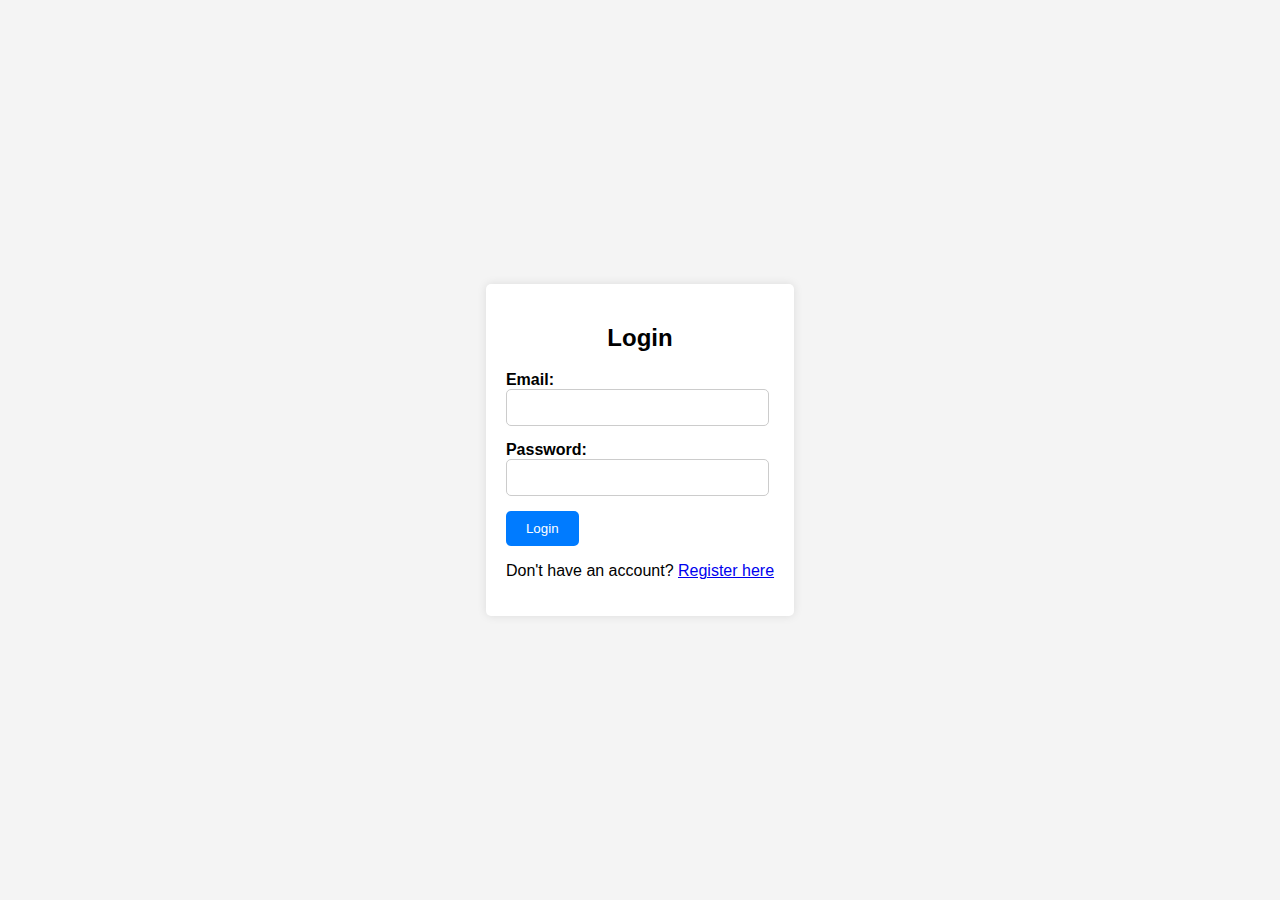
<file: html/index.html>
<!DOCTYPE html>
<html lang="pt-BR">
<head>
<meta charset="UTF-8">
<meta name="viewport" content="width=device-width, initial-scale=1.0">
<title>Login</title>
<link rel="stylesheet" href="../css/index.css">
</head>
<body>
<div class="container">
  <h2>Login</h2>
  <form id="loginForm">
    <div class="form-group">
      <label for="email">Email:</label>
      <input type="email" id="email" name="email" required>
    </div>
    <div class="form-group">
      <label for="password">Password:</label>
      <input type="password" id="password" name="password" required>
    </div>
    <button type="submit">Login</button>
  </form>
  <p id="message"></p>

  <p>Don't have an account? <a href="register.html">Register here</a></p>
</div>
<script src="../js/script.js"></script>
</body>
</html>
</file>
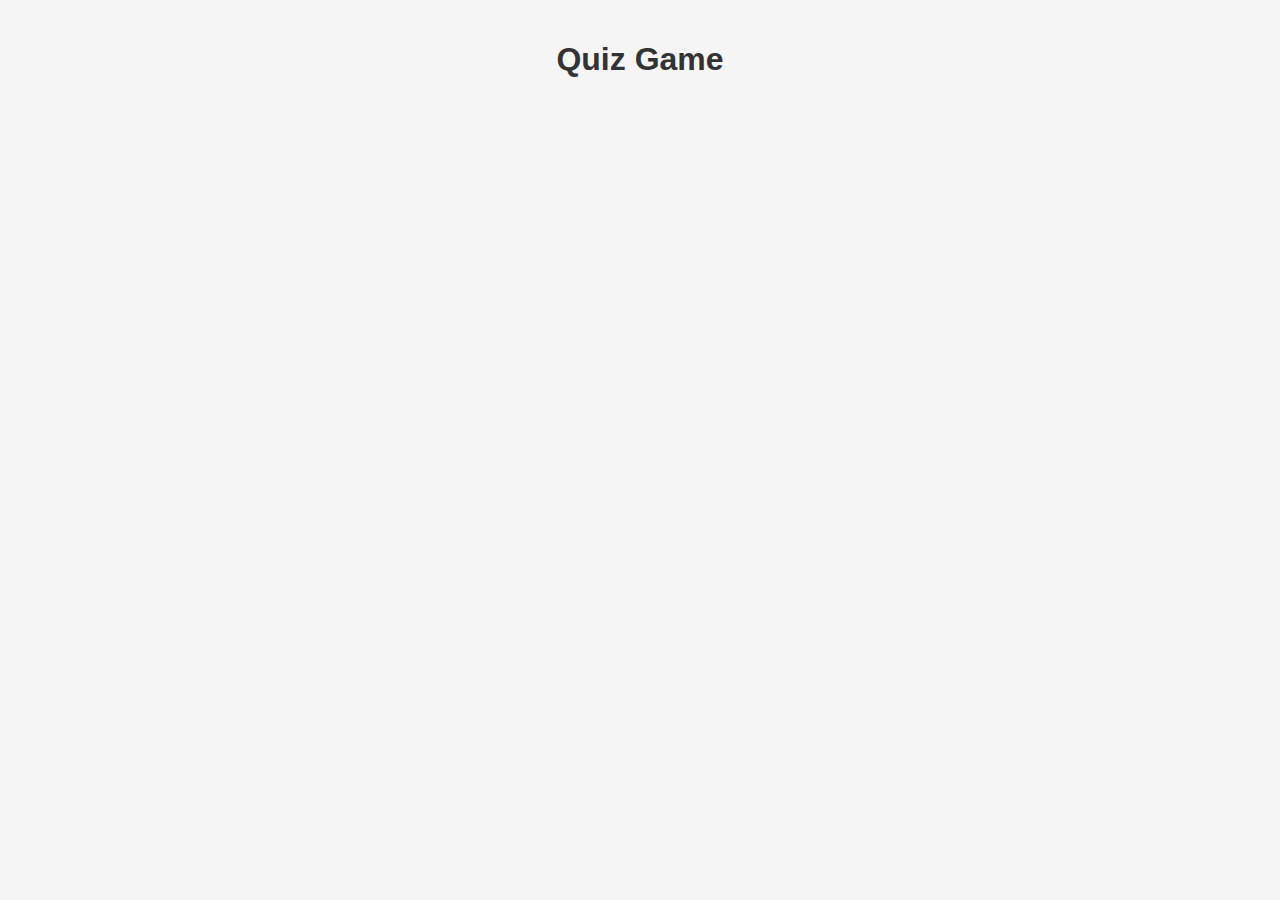
<file: html/game.html>
<!DOCTYPE html>
<html lang="en">
<head>
<meta charset="UTF-8">
<meta name="viewport" content="width=device-width, initial-scale=1.0">
<title>Game</title>
<link rel="stylesheet" href="../css/game.css">
</head>
<body>
<div class="container">
  <h1>Quiz Game</h1>
  <div id="quizDetails">
    <!-- Quiz details will be dynamically added here -->
  </div>
</div>
<script>
document.addEventListener("DOMContentLoaded", function() {
  // Function to get URL parameters
  function getUrlParameter(name) {
    name = name.replace(/[[]/, "\\[").replace(/[\]]/, "\\]");
    var regex = new RegExp("[\\?&]" + name + "=([^&#]*)");
    var results = regex.exec(location.search);
    return results === null ? "" : decodeURIComponent(results[1].replace(/\+/g, " "));
  }

  // Get quiz ID from URL parameter
  var quizId = getUrlParameter("id");
  var nickname = getUrlParameter("nickname");

  // Make API call to fetch quiz details
  fetch(`http://localhost:8080/quiz/${quizId}`)
    .then(response => {
      if (response.ok) {
        return response.json();
      } else {
        throw new Error("Failed to fetch quiz details");
      }
    })
    .then(quiz => {
      // Render quiz details
      var quizDetailsDiv = document.getElementById("quizDetails");
      quizDetailsDiv.innerHTML = `
        <h2>${quiz.name}</h2>
        <form id="quizForm">
          ${quiz.questions.map((question, index) => `
            <div class="question">
              <h3>${question.question}</h3>
              <div class="alternatives">
                ${question.alternativeList.map((alternative, altIndex) => `
                  <button type="button" class="alternative" data-question="${index}" data-alternative-index="${altIndex}">
                    ${alternative.alternative}
                  </button>
                `).join('')}
              </div>
            </div>
          `).join('')}
          <button type="submit">Submit</button>
        </form>
      `;

      // Add event listeners to handle alternative selection
      var alternativeButtons = document.querySelectorAll(".alternative");
      alternativeButtons.forEach(button => {
        button.addEventListener("click", function(event) {
          var questionIndex = this.getAttribute("data-question");
          var alternativeIndex = this.getAttribute("data-alternative-index");
          var currentSelected = document.querySelector(".selected[data-question='" + questionIndex + "']");
          if (currentSelected) {
            currentSelected.classList.remove("selected");
          }
          this.classList.add("selected");
        });
      });

      // Add event listener to handle form submission
      var form = document.getElementById("quizForm");
      form.addEventListener("submit", function(event) {
        event.preventDefault();
        var selectedAlternatives = document.querySelectorAll(".selected");
        var score = 0;
        selectedAlternatives.forEach(selected => {
          var questionIndex = selected.getAttribute("data-question");
          var alternativeIndex = selected.getAttribute("data-alternative-index");
          if (quiz.questions[questionIndex].alternativeList[alternativeIndex].itsCorrect) {
            score++;
          }
        });
        var player = {
          nickname: nickname,
          score: score
        };
        console.log(player);
        quiz.players.push(player);
        console.log()
        const apiUrl = `http://localhost:8080/quiz/update/${quiz.id}`; // Replace with your actual API endpoint
    fetch(apiUrl, {
      method: 'PUT',
      headers: {
        'Content-Type': 'application/json'
      },
      body: JSON.stringify(quiz)
    })
        window.location.href = 'quiz.html';
        console.log("Player added:", player);
      });
    })
    .catch(error => {
      console.error(error);
      // Handle error (e.g., display error message)
    });
});
</script>
</body>
</html>
</file>
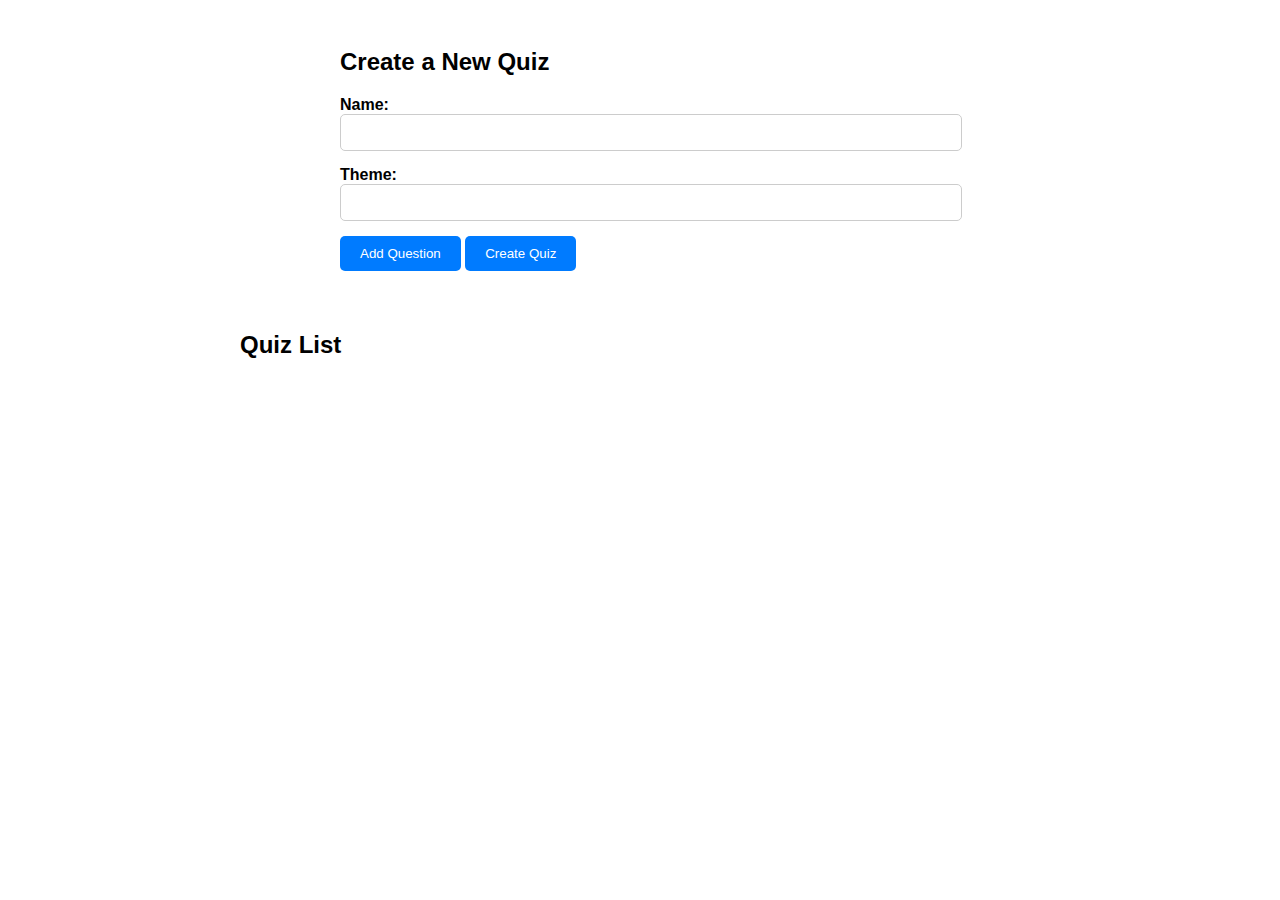
<file: html/quiz.html>
<!DOCTYPE html>
<html lang="en">
<head>
<meta charset="UTF-8">
<meta name="viewport" content="width=device-width, initial-scale=1.0">
<title>Data Table</title>
<link rel="stylesheet" href="..\css\styles.css">
</head>
<body>
  <div class="create-container">
    <h2>Create a New Quiz</h2>
    <form id="quizForm">
      <div class="form-group">
        <label for="name">Name:</label>
        <input type="text" id="quizname" name="name" required>
      </div>
      <div class="form-group">
        <label for="theme">Theme:</label>
        <input type="text" id="quiztheme" name="theme" required>
      </div>
      <div id="questionsContainer">
        <!-- Questions will be dynamically added here -->
      </div>
      <button type="button" id="addQuestion">Add Question</button>
      <button type="submit">Create Quiz</button>
    </form>
  </div>

  <div class="container">
    <h2>Quiz List</h2>
    <div class="quiz-container" id="quizContainer">
      <!-- Quizzes will be dynamically added here -->
    </div>
  </div>   
  <div id="modal" class="modal">
    <div class="modal-content">
      <div id="playersContainer">
        <h2>Ranking: </h2>
      </div>
      <br>
      <h2>Enter Your Nickname</h2>
      <input type="text" id="nicknameInput" placeholder="Enter your nickname">
      <button id="nicknameSubmit">Enter</button>
      <button id="nicknameCancel">Cancel</button>
    </div>
  </div>    
<script src="..\js\quizScript.js"></script>
</body>
</html>
</file>
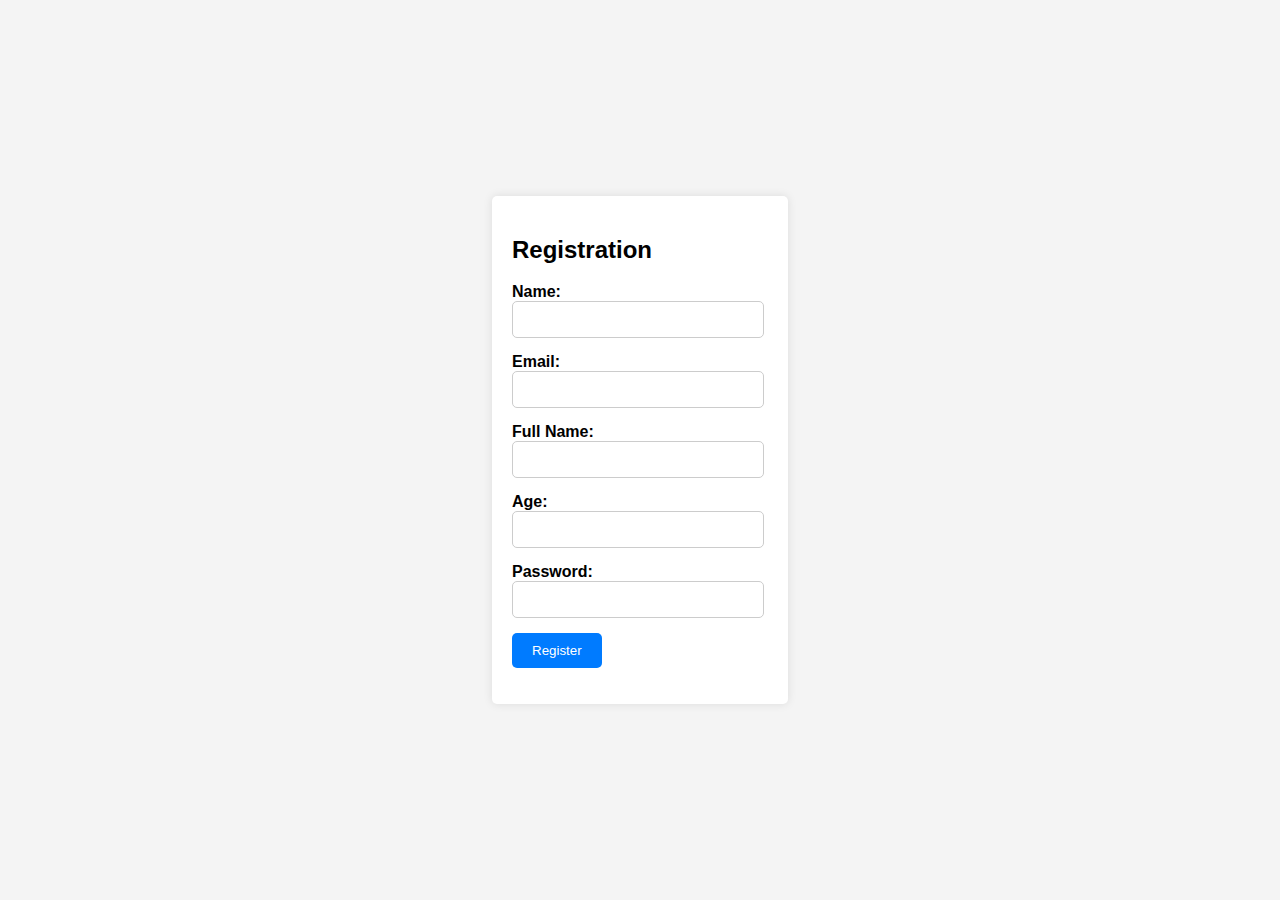
<file: html/register.html>
<!DOCTYPE html>
<html lang="en">
<head>
<meta charset="UTF-8">
<meta name="viewport" content="width=device-width, initial-scale=1.0">
<title>Registration & Login</title>
<link rel="stylesheet" href="../css/register.css">
</head>
<body>
<div class="container">
  <h2>Registration</h2>
  <form id="registrationForm">
    <div class="form-group">
      <label for="name">Name:</label>
      <input type="text" id="name" name="name" required>
    </div>
    <div class="form-group">
      <label for="email">Email:</label>
      <input type="email" id="email" name="email" required>
    </div>
    <div class="form-group">
      <label for="fullName">Full Name:</label>
      <input type="text" id="fullName" name="fullName" required>
    </div>
    <div class="form-group">
      <label for="age">Age:</label>
      <input type="number" id="age" name="age" required>
    </div>
    <div class="form-group">
      <label for="password">Password:</label>
      <input type="password" id="password" name="password" required>
    </div>
    <button type="submit">Register</button>
  </form>
  <p id="registrationMessage"></p>
</div>
<script src="../js/register.js"></script>
</body>
</html>
</file>
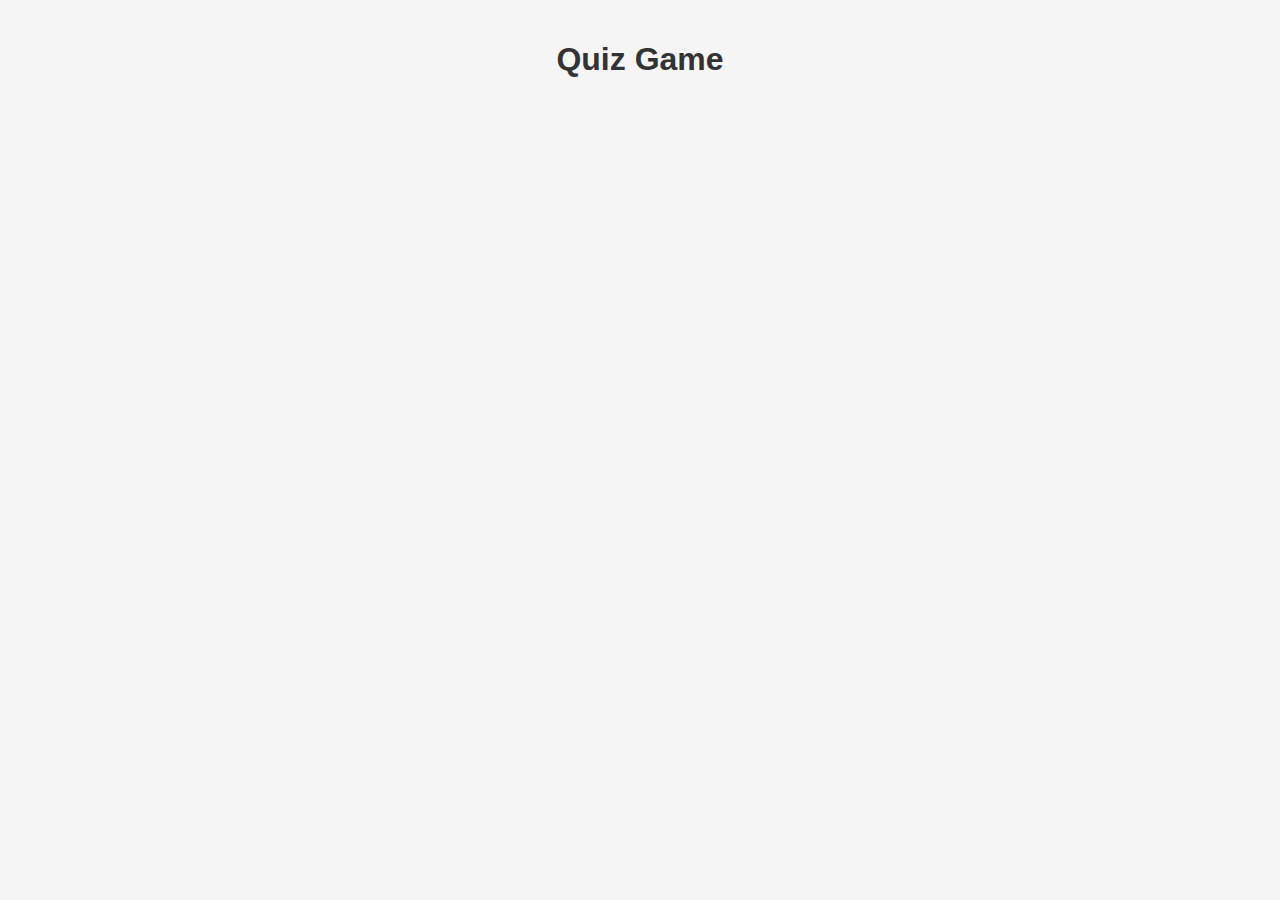
<file: quiz-front/html/game.html>
<!DOCTYPE html>
<html lang="en">
<head>
<meta charset="UTF-8">
<meta name="viewport" content="width=device-width, initial-scale=1.0">
<title>Game</title>
<link rel="stylesheet" href="../css/game.css">
</head>
<body>
<div class="container">
  <h1>Quiz Game</h1>
  <div id="quizDetails">
    <!-- Quiz details will be dynamically added here -->
  </div>
</div>
<script src="..\js\game.js"></script>
</body>
</html>
</file>
<file: css/index.css>
body {
    font-family: Arial, sans-serif;
    background-color: #f4f4f4;
    margin: 0;
    padding: 0;
    display: flex;
    justify-content: center;
    align-items: center;
    height: 100vh;
  }
  h2{
    text-align: center;
  }
  .container {
    background-color: #fff;
    padding: 20px;
    border-radius: 5px;
    box-shadow: 0 0 10px rgba(0, 0, 0, 0.1);
  }
  
  .form-group {
    margin-bottom: 15px;
  }
  
  label {
    display: block;
    font-weight: bold;
  }
  
  input[type="email"],
  input[type="password"] {
    width: 90%;
    padding: 10px;
    border: 1px solid #ccc;
    border-radius: 5px;
  }
  
  button {
    padding: 10px 20px;
    background-color: #007bff;
    color: #fff;
    border: none;
    border-radius: 5px;
    cursor: pointer;
  }
  
  button:hover {
    background-color: #0056b3;
  }
  
  #message {
    margin-top: 15px;
    font-weight: bold;
    color: red;
  }
</file>
<file: css/game.css>
/* Estilos gerais */
body {
    font-family: Arial, sans-serif;
    background-color: #f5f5f5;
    margin: 0;
    padding: 0;
  }
  
  .container {
    max-width: 800px;
    margin: 0 auto;
    padding: 20px;
  }
  
  h1 {
    text-align: center;
    color: #333;
  }
  
  h2 {
    color: #333;
  }
  
  /* Estilos dos botões de alternativas */
  .alternatives {
    display: grid;
    grid-template-columns: repeat(auto-fill, minmax(150px, 1fr));
    gap: 10px;
    margin-bottom: 20px;
  }
  
  .alternative {
    background-color: #fff;
    border: 1px solid #ccc;
    border-radius: 5px;
    padding: 10px;
    text-align: center;
    cursor: pointer;
  }
  
  .alternative:hover {
    background-color: #f0f0f0;
  }
  
  /* Estilos da alternativa selecionada */
  .alternative.selected {
    background-color: #007bff;
    color: #fff;
  }

  /* Estilização do botão de submissão */
button[type="submit"] {
  background-color: #007bff;
  color: #fff;
  border: none;
  border-radius: 5px;
  padding: 10px 20px;
  font-size: 16px;
  cursor: pointer;
  transition: background-color 0.3s ease;
}

button[type="submit"]:hover {
  background-color: #0056b3;
}
</file>
<file: css/register.css>
body {
    font-family: Arial, sans-serif;
    background-color: #f4f4f4;
    margin: 0;
    padding: 0;
    display: flex;
    justify-content: center;
    align-items: center;
    height: 100vh;
  }
  
  .container {
    background-color: #fff;
    padding: 20px;
    width: 20%;
    border-radius: 5px;
    box-shadow: 0 0 10px rgba(0, 0, 0, 0.1);
  }
  
  .form-group {
    margin-bottom: 15px;
  }
  
  label {
    display: block;
    font-weight: bold;
  }
  
  input[type="text"],
  input[type="email"],
  input[type="number"],
  input[type="password"] {
    width: 90%;
    padding: 10px;
    border: 1px solid #ccc;
    border-radius: 5px;
  }
  
  button {
    padding: 10px 20px;
    background-color: #007bff;
    color: #fff;
    border: none;
    border-radius: 5px;
    cursor: pointer;
  }
  
  button:hover {
    background-color: #0056b3;
  }
  
  #registrationMessage {
    margin-top: 15px;
    font-weight: bold;
    color: red;
  }
</file>
<file: quiz-front/css/game.css>
/* Estilos gerais */
body {
    font-family: Arial, sans-serif;
    background-color: #f5f5f5;
    margin: 0;
    padding: 0;
  }
  
  .container {
    max-width: 800px;
    margin: 0 auto;
    padding: 20px;
  }
  
  h1 {
    text-align: center;
    color: #333;
  }
  
  h2 {
    color: #333;
  }
  
  /* Estilos dos botões de alternativas */
  .alternatives {
    display: grid;
    grid-template-columns: repeat(auto-fill, minmax(150px, 1fr));
    gap: 10px;
    margin-bottom: 20px;
  }
  
  .alternative {
    background-color: #fff;
    border: 1px solid #ccc;
    border-radius: 5px;
    padding: 10px;
    text-align: center;
    cursor: pointer;
  }
  
  .alternative:hover {
    background-color: #f0f0f0;
  }
  
  /* Estilos da alternativa selecionada */
  .alternative.selected {
    background-color: #007bff;
    color: #fff;
  }

  /* Estilização do botão de submissão */
button[type="submit"] {
  background-color: #007bff;
  color: #fff;
  border: none;
  border-radius: 5px;
  padding: 10px 20px;
  font-size: 16px;
  cursor: pointer;
  transition: background-color 0.3s ease;
}

button[type="submit"]:hover {
  background-color: #0056b3;
}
</file>
